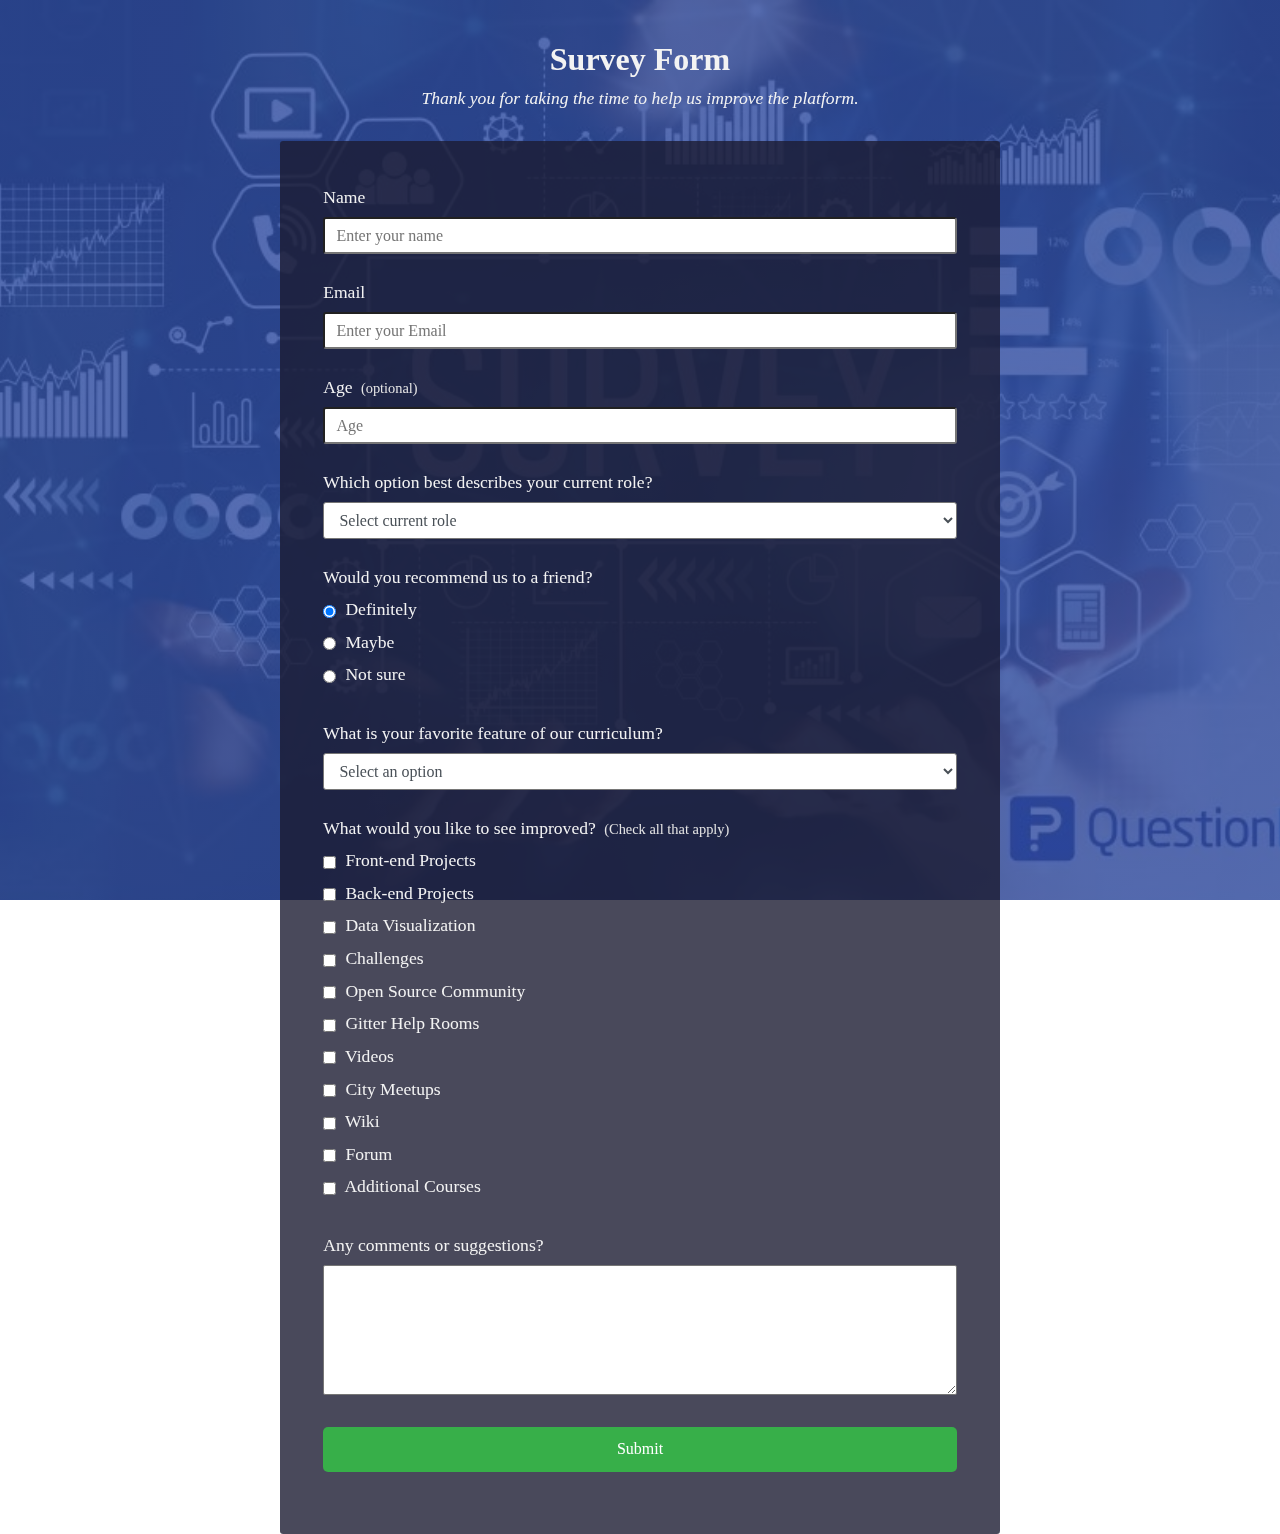
<file: web-design/survey-form/index.html>
<!DOCTYPE html>
<html lang="en">
  <head>
    <meta charset="UTF-8" />
    <meta name="viewport" content="width=device-width, initial-scale=1.0" />
    <title>Survey Form - Certification Project</title>
    <link rel="stylesheet" href="./styles/styles.css" />
  </head>
  <body>
    <div class="container">
      <header class="header">
        <h1 id="title">Survey Form</h1>
        <p id="description">
          Thank you for taking the time to help us improve the platform.
        </p>
      </header>
      <form id="survey-form">
        <div class="form-div">
          <label for="name" id="name-label">Name </label>
          <input
            class="form-control"
            type="text"
            name="name"
            id="name"
            placeholder="Enter your name"
            required
          />
        </div>
        <div class="form-div">
          <label for="email" id="email-label">Email </label>
          <input
            class="form-control"
            type="email"
            name="email"
            id="email"
            placeholder="Enter your Email"
            required
          />
        </div>
        <div class="form-div">
          <label for="number" id="number-label">Age 
            <span class="clue">(optional) </span>
          </label>
          <input
            class="form-control"
            type="number"
            name="age"
            id="number"
            min="18"
            max="120"
            placeholder="Age"
          />
        </div>
        <div class="form-div">
          <p>Which option best describes your current role?</p>
          <select 
            class="form-control"
            name="role"
            id="dropdown"
            required
          >
            <option value="">Select current role</option>
            <option value="student">Student</option>
            <option value="job">Full Time Job</option>
            <option value="learner">Full Time Learner</option>
            <option value="notSay">Prefer not to say</option>
            <option value="other">Other</option>
          </select>
        </div>
        <div class="form-div">
          <p>Would you recommend us to a friend?</p>
          <label>
            <input
              class="radio-button"
              type="radio"
              name="recommend"
              value="definitely"
              checked
            /> Definitely
          </label>
          <label>
            <input
              class="radio-button"
              type="radio"
              name="recommend"
              value="maybe"
            /> Maybe
          </label>        
          <label>
            <input
              class="radio-button"
              type="radio"
              name="recommend"
              value="notSure"
            /> Not sure
          </label>
        </div>
        <div class="form-div">
          <p>What is your favorite feature of our curriculum?</p>
          <select 
            class="form-control"
            name="favorite-feature"
            id="favorite-feature"
            required
          >
            <option value="">Select an option</option>
            <option value="challenges">Challenges</option>
            <option value="projects">Projects</option>
            <option value="community">Community</option>
            <option value="openSource">Open Source</option>
          </select>
        </div>
        <div class="form-div">
          <p>
            What would you like to see improved?
            <span class="clue">(Check all that apply)</span>
          </p>
          <label>
            <input
              class="checkbox-button"
              type="checkbox"
              name="improve"
              value="frontendProjects"
            /> Front-end Projects
          </label>
          <label>
            <input
              class="checkbox-button"
              type="checkbox"
              name="improve"
              value="backendProjects"
            /> Back-end Projects
          </label>
          <label>
            <input
              class="checkbox-button"
              type="checkbox"
              name="improve"
              value="dataVisualization"
            /> Data Visualization
          </label>
          <label>
            <input
              class="checkbox-button"
              type="checkbox"
              name="improve"
              value="challenges"
            /> Challenges
          </label>
          <label>
            <input
              class="checkbox-button"
              type="checkbox"
              name="improve"
              value="openSourceCommunity"
            /> Open Source Community
          </label>
          <label>
            <input
              class="checkbox-button"
              type="checkbox"
              name="improve"
              value="gitterHelpRooms"
            /> Gitter Help Rooms
          </label>
          <label>
            <input
              class="checkbox-button"
              type="checkbox"
              name="improve"
              value="videos"
            /> Videos 
          </label>
          <label>
            <input
              class="checkbox-button"
              type="checkbox"
              name="improve"
              value="cityMeetups"
            /> City Meetups
          </label>
          <label>
            <input
              class="checkbox-button"
              type="checkbox"
              name="improve"
              value="wiki"
            /> Wiki
          </label>
          <label>
            <input
              class="checkbox-button"
              type="checkbox"
              name="improve"
              value="forum"
            /> Forum
          </label>
          <label>
            <input
              class="checkbox-button"
              type="checkbox"
              name="improve"
              value="additionalCourses"
            /> Additional Courses
          </label>
        </div>
        <div class="form-div">
          <p>Any comments or suggestions?</p>
          <textarea
            name="comment"
            id="comments"
            rows="5"
            cols="10"
            placeholder="Enter your comment here...">
          </textarea>
        </div>
        <div class="form-div">
          <button class="submit-button" type="submit" id="submit">
            Submit
          </button>
        </div>
      </form>
    </div>
  </body>
</html>
</file>
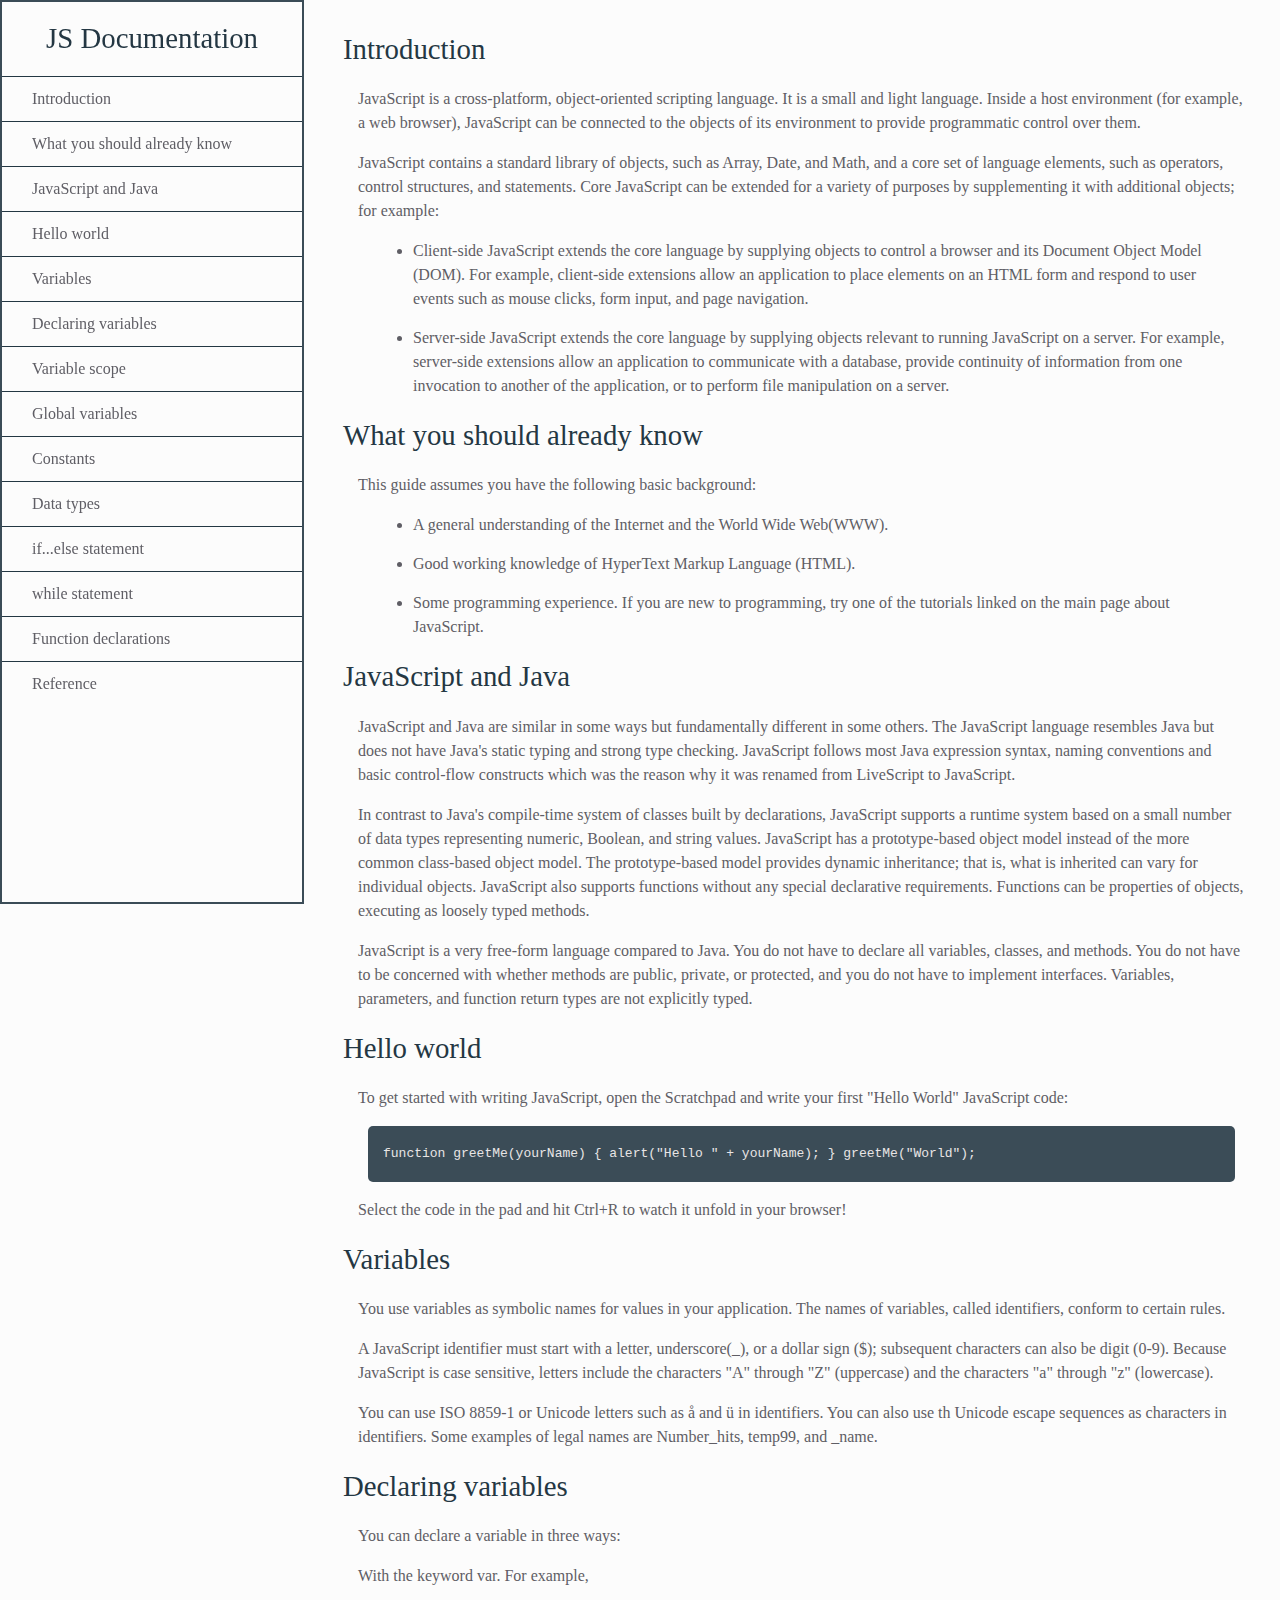
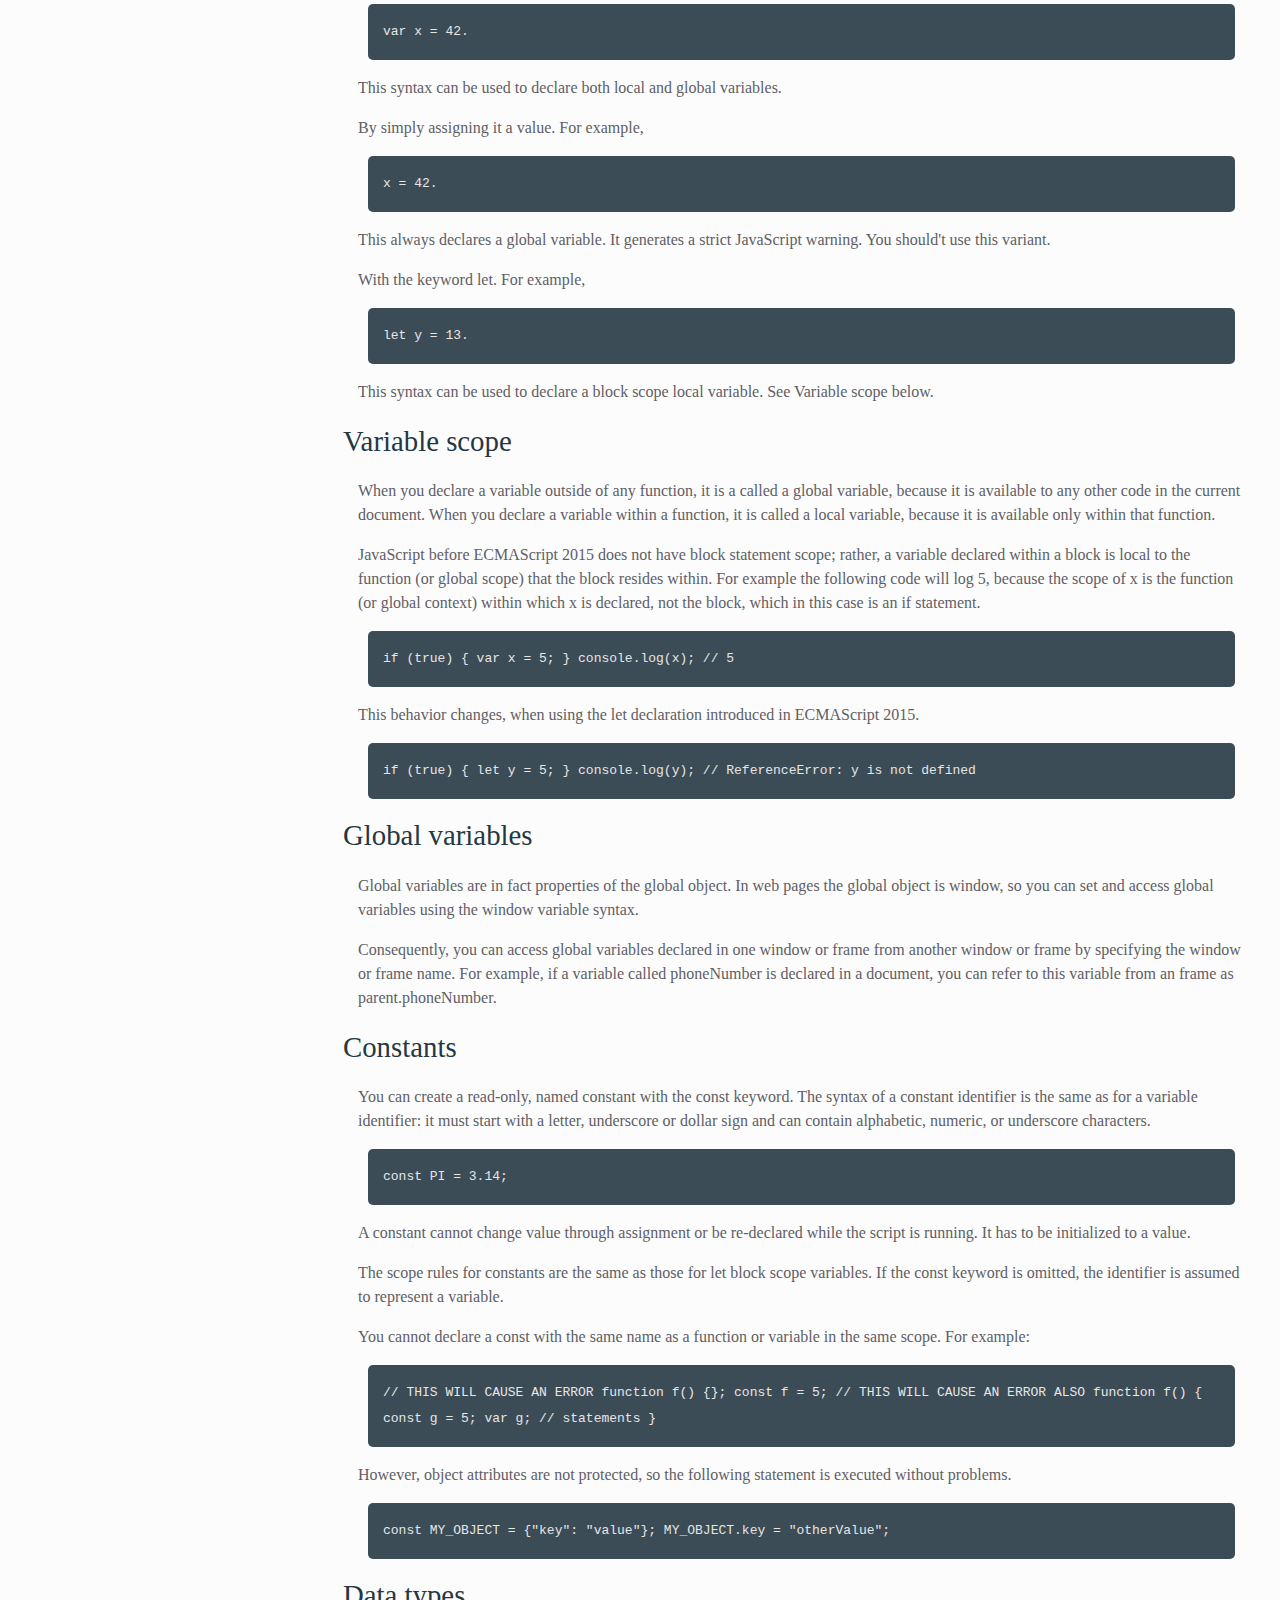
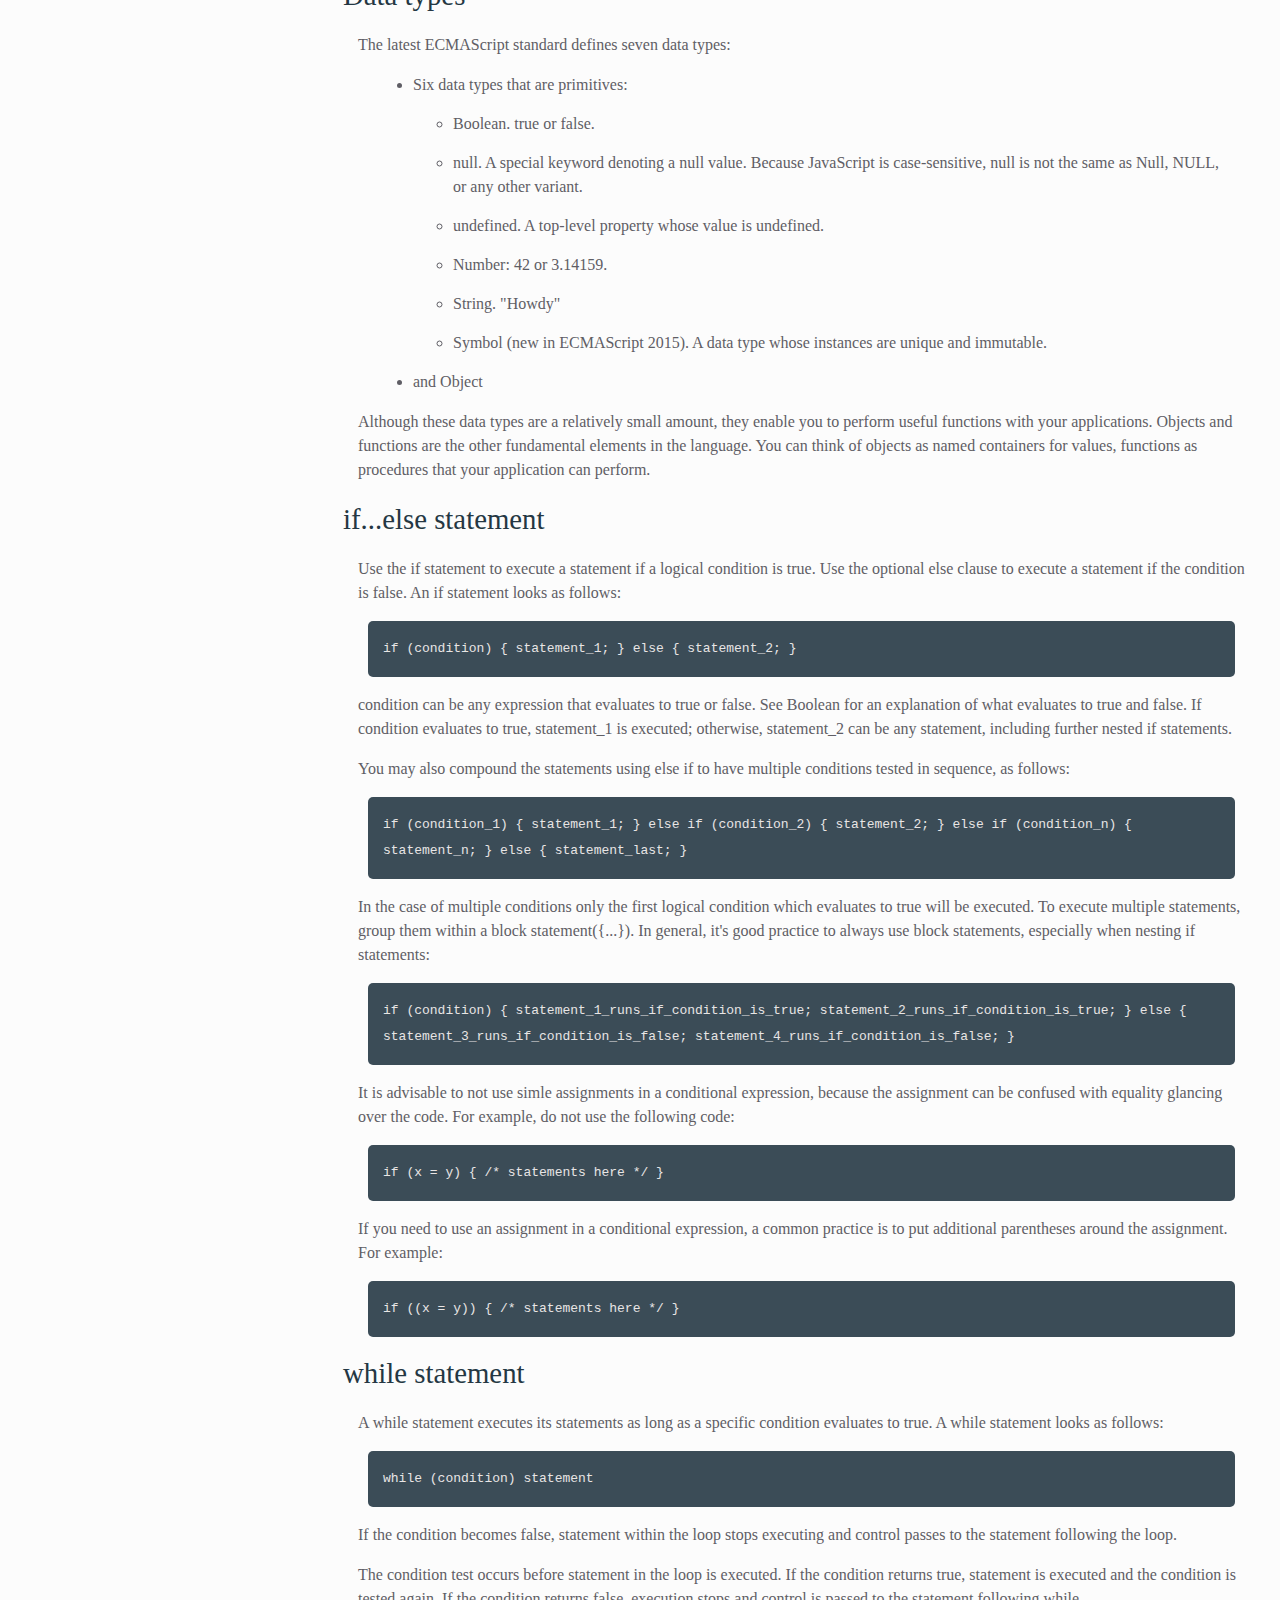
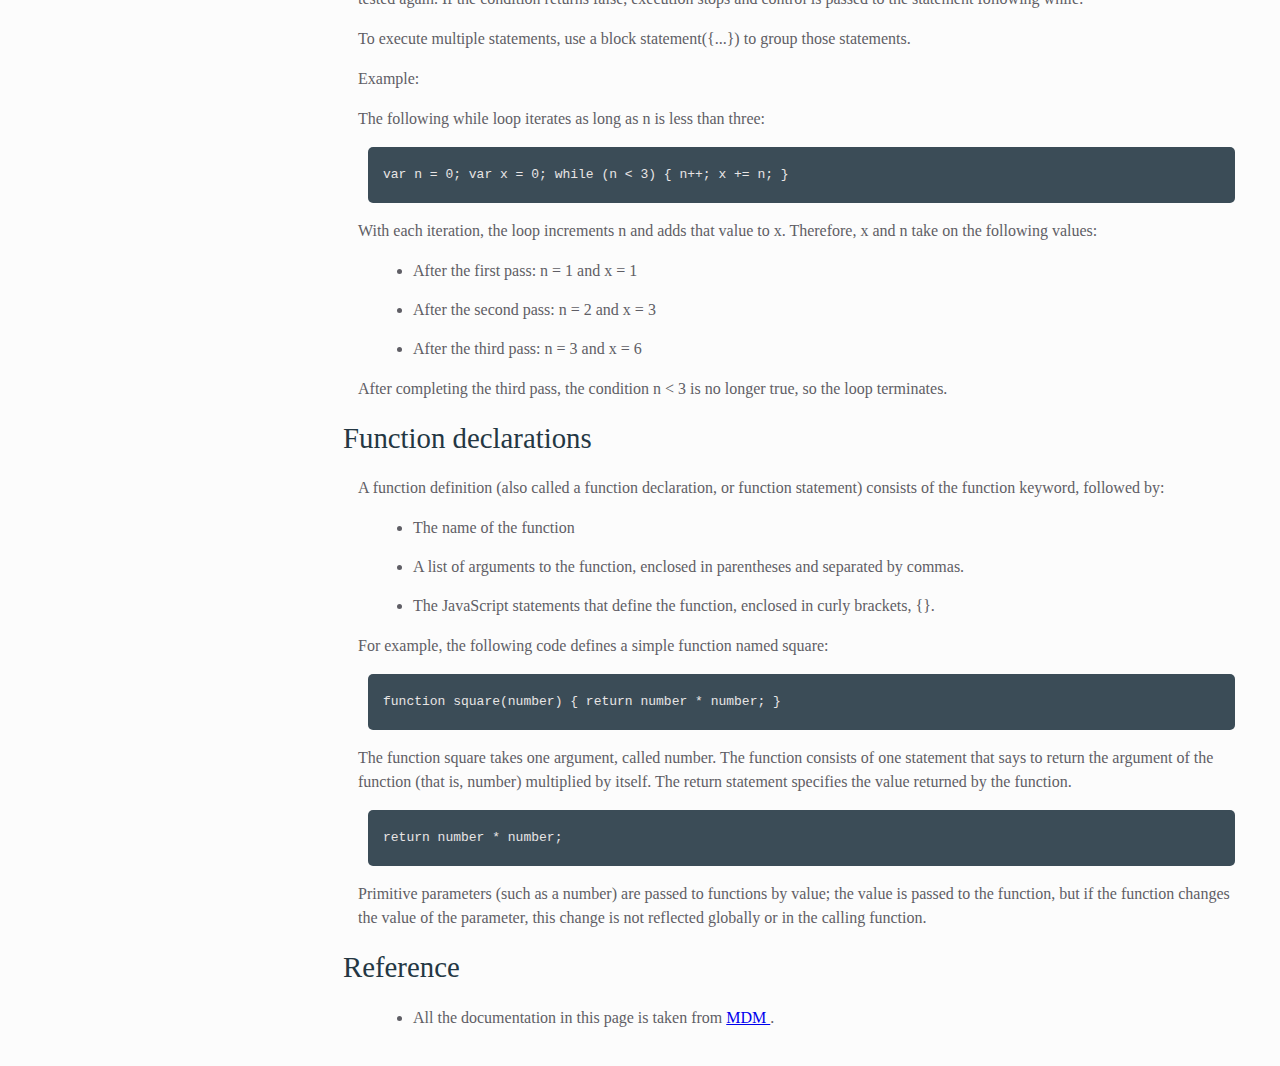
<file: web-design/technical-documentation-page/index.html>
<!DOCTYPE html>
<html lang="en">
  <head>
    <meta charset="UTF-8">
    <meta name="viewport" content="width=device-width, initial-scale=1.0">
    <title>Technical Documentation Page - Certification Project</title>
    <link rel="stylesheet" href="./styles/styles.css">
  </head>
  <body>
    <nav id="navbar">
      <header>JS Documentation</header>
      <ul>
        <li><a class="nav-link" href="#Introduction">Introduction</a></li>
        <li>
          <a class="nav-link" href="#What_you_should_already_know">
            What you should already know
          </a>
        </li>
        <li>          
          <a class="nav-link" href="#JavaScript_and_Java">
            JavaScript and Java
          </a>
        </li>
        <li>
          <a class="nav-link" href="#Hello_world">Hello world</a>  
        </li>
        <li>
          <a class="nav-link" href="#Variables">Variables</a>
        </li>
        <li>
          <a class="nav-link" href="#Declaring_variables">
            Declaring variables
          </a>
        </li>
        <li>
          <a class="nav-link" href="#Variable_scope">
            Variable scope
          </a>
        </li>
        <li>          
          <a class="nav-link" href="#Global_variables">
            Global variables
          </a>
        </li>
        <li><a class="nav-link" href="#Constants">Constants</a></li>
        <li>
          <a class="nav-link" href="#Data_types">Data types</a>
        </li>
        <li>
          <a class="nav-link" href="#if...else_statement">
            if...else statement
          </a>
        </li>
        <li>
          <a class="nav-link" href="#while_statement">while statement</a>
        </li>
        <li>
          <a class="nav-link" href="#Function_declarations">
            Function declarations
          </a>
        </li>
        <li>
          <a class="nav-link" href="#Reference">Reference</a>
        </li>
      </ul>
    </nav>
    <main id="main-doc">
      <section class="main-section" id="Introduction">
        <header>Introduction</header>
        <article>
          <p>
            JavaScript is a cross-platform, object-oriented scripting language.
            It is a small and light language. Inside a host environment (for 
            example, a web browser), JavaScript can be connected to the objects 
            of its environment to provide programmatic control over them.
          </p>
          <p>
            JavaScript contains a standard library of objects, such as Array, 
            Date, and Math, and a core set of language elements, such as
            operators, control structures, and statements. Core JavaScript
            can be extended for a variety of purposes by supplementing it
            with additional objects; for example:
          </p>
          <ul>
            <li>
              Client-side JavaScript extends the core language by supplying
              objects to control a browser and its Document Object Model (DOM).
              For example, client-side extensions allow an application to place
              elements on an HTML form and respond to user events such as mouse
              clicks, form input, and page navigation.
            </li>
            <li>
              Server-side JavaScript extends the core language by supplying objects
              relevant to running JavaScript on a server. For example, server-side
              extensions allow an application to communicate with a database,
              provide continuity of information from one invocation to another of
              the application, or to perform file manipulation on a server.
            </li>
          </ul>
        </article>        
      </section>
      <section class="main-section" id="What_you_should_already_know">
        <header>What you should already know</header>
        <article>
          <p>
            This guide assumes you have the following basic background:
          </p>
          <ul>
            <li>
              A general understanding of the Internet and the World Wide Web(WWW).
            </li>
            <li>
              Good working knowledge of HyperText Markup Language (HTML).
            </li>
            <li>
              Some programming experience. If you are new to programming, try 
              one of the tutorials linked on the main page about JavaScript.
            </li>
          </ul>
        </article>
      </section>
      <section class="main-section" id="JavaScript_and_Java">
        <header>JavaScript and Java</header>
        <article>
          <p>JavaScript and Java are similar in some ways but fundamentally
            different in some others. The JavaScript language resembles Java but
            does not have Java's static typing and strong type checking.
            JavaScript follows most Java expression syntax, naming conventions
            and basic control-flow constructs which was the reason why it was
            renamed from LiveScript to JavaScript.
          </p>
          <p>
            In contrast to Java's compile-time system of classes built by 
            declarations, JavaScript supports a runtime system based on a small
            number of data types representing numeric, Boolean, and string 
            values. JavaScript has a prototype-based object model instead of 
            the more common class-based object model. The prototype-based model
            provides dynamic inheritance; that is, what is inherited can vary
            for individual objects. JavaScript also supports functions without
            any special declarative requirements. Functions can be properties
            of objects, executing as loosely typed methods.
          </p>
          <p>
            JavaScript is a very free-form language compared to Java. You do not
            have to declare all variables, classes, and methods. You do not have
            to be concerned with whether methods are public, private, or protected,
            and you do not have to implement interfaces. Variables, parameters,
            and function return types are not explicitly typed.
          </p>
        </article>
      </section>
      <section class="main-section" id="Hello_world">
        <header>Hello world</header>
        <article>
          <p>
            To get started with writing JavaScript, open the Scratchpad and write
            your first "Hello World" JavaScript code: 
          </p>
            <code>
              function greetMe(yourName) { alert("Hello " + yourName); }
              greetMe("World");
            </code>
          <p>
            Select the code in the pad and hit Ctrl+R to watch it unfold in your
            browser!
          </p>
        </article>
      </section>
      <section class="main-section" id="Variables">
        <header>Variables</header>
        <article>
          <p>
            You use variables as symbolic names for values in your application.
            The names of variables, called identifiers, conform to certain rules.
          </p>
          <p>
            A JavaScript identifier must start with a letter, underscore(_),
            or a dollar sign ($); subsequent characters can also be digit (0-9). 
            Because JavaScript is case sensitive, letters include the characters
            "A" through "Z" (uppercase) and the characters "a" through "z" 
            (lowercase).
          </p>
          <p>
            You can use ISO 8859-1 or Unicode letters such as å and ü in identifiers.
            You can also use th Unicode escape sequences as characters in identifiers.
            Some examples of legal names are Number_hits, temp99, and _name.
          </p>
        </article>        
      </section>
      <section class="main-section" id="Declaring_variables">
        <header>Declaring variables</header>
        <article>
          <p>
            You can declare a variable in three ways:
          </p>
          <p>
            With the keyword var. For example,
          </p>
          <code>
            var x = 42.
          </code>
          <p>
            This syntax can be used to declare both local and global variables.
          </p>
          <p>
            By simply assigning it a value. For example,
          </p>
          <code>
            x = 42.
          </code>
          <p>
            This always declares a global variable. It generates a strict 
            JavaScript warning. You should't use this variant.
          </p>
          <p>
            With the keyword let. For example,
          </p>
          <code>
            let y = 13.
          </code>
          <p>
            This syntax can be used to declare a block scope local variable. 
            See Variable scope below.
          </p>
        </article>        
      </section>
      <section class="main-section" id="Variable_scope">
        <header>Variable scope</header>
        <article>
          <p>
            When you declare a variable outside of any function, it is a called
            a global variable, because it is available to any other code in the
            current document. When you declare a variable within a function, it
            is called a local variable, because it is available only within that
            function.
          </p>
          <p>
            JavaScript before ECMAScript 2015 does not have block statement scope;
            rather, a variable declared within a block is local to the function 
            (or global scope) that the block resides within. For example the 
            following code will log 5, because the scope of x is the function 
            (or global context) within which x is declared, not the block, which
            in this case is an if statement.
          </p>
          <code>
            if (true) { var x = 5; } 
            console.log(x); // 5
          </code>
          <p>
            This behavior changes, when using the let declaration introduced in 
            ECMAScript 2015.
          </p>
          <code>
            if (true) { let y = 5; } 
            console.log(y); 
            // ReferenceError: y is not defined      
          </code>
        </article>        
      </section>
      <section class="main-section" id="Global_variables">
        <header>Global variables</header>
        <article>
          <p>
            Global variables are in fact properties of the global object. In web
            pages the global object is window, so you can set and access global 
            variables using the window variable syntax.
          </p>
          <p>
            Consequently, you can access global variables declared in one window 
            or frame from another window or frame by specifying the window or
            frame name. For example, if a variable called phoneNumber is declared
            in a document, you can refer to this variable from an frame as 
            parent.phoneNumber.
          </p>
        </article>
      </section>
      <section class="main-section" id="Constants">
        <header>Constants</header>
        <article>
          <p>
            You can create a read-only, named constant with the const keyword. 
            The syntax of a constant identifier is the same as for a variable 
            identifier: it must start with a letter, underscore or dollar sign
            and can contain alphabetic, numeric, or underscore characters.
          </p>
          <code>
            const PI = 3.14;
          </code>
          <p>
            A constant cannot change value through assignment or be re-declared
            while the script is running. It has to be initialized to a value. 
          </p>
          <p>
            The scope rules for constants are the same as those for let block
            scope variables. If the const keyword is omitted, the identifier is
            assumed to represent a variable.
          </p>
          <p>
            You cannot declare a const with the same name as a function or variable
            in the same scope. For example:
          </p>
          <code>
            // THIS WILL CAUSE AN ERROR function f() {}; const f = 5; 
            // THIS WILL CAUSE AN ERROR ALSO function f() { const g = 5; var g;
            // statements }
          </code>
          <p>
            However, object attributes are not protected, so the following statement
            is executed without problems.
          </p>
          <code>
            const MY_OBJECT = {"key": "value"};
            MY_OBJECT.key = "otherValue";
          </code>
        </article>
      </section>
      <section class="main-section" id="Data_types">
        <header>Data types</header>
        <article>
          <p>
            The latest ECMAScript standard defines seven data types:
          </p>
          <ul>
            <li>Six data types that are primitives:</li>
            <ul>
              <li>
                Boolean. true or false.
              </li>
              <li>
                null. A special keyword denoting a null value. Because JavaScript
                is case-sensitive, null is not the same as Null, NULL, or any
                other variant.
              </li>
              <li>
                undefined. A top-level property whose value is undefined.
              </li>
              <li>
                Number: 42 or 3.14159.
              </li>
              <li>
                String. "Howdy"
              </li>
              <li>
                Symbol (new in ECMAScript 2015). A data type whose instances are 
                unique and immutable.
              </li>
            </ul>
            <li>and Object</li>
          </ul>
          <p>
            Although these data types are a relatively small amount, they enable 
            you to perform useful functions with your applications. Objects and
            functions are the other fundamental elements in the language. You can 
            think of objects as named containers for values, functions as procedures 
            that your application can perform.
          </p>
        </article>        
      </section>
      <section class="main-section" id="if...else_statement">
        <header>if...else statement</header>
        <article>
          <p>
            Use the if statement to execute a statement if a logical condition 
            is true. Use the optional else clause to execute a statement if the
            condition is false. An if statement looks as follows:
          </p>
          <code>
            if (condition) { statement_1; } 
            else { statement_2; }
          </code>
          <p>
            condition can be any expression that evaluates to true or false. 
            See Boolean for an explanation of what evaluates to true and false.
            If condition evaluates to true, statement_1 is executed; otherwise, 
            statement_2 can be any statement, including further nested if statements.
          </p>
          <p>
            You may also compound the statements using else if to have multiple 
            conditions tested in sequence, as follows:
          </p>
          <code>
            if (condition_1) { statement_1; } 
            else if (condition_2) { statement_2; } 
            else if (condition_n) { statement_n; } 
            else { statement_last; }
          </code>
          <p>
            In the case of multiple conditions only the first logical condition
            which evaluates to true will be executed. To execute multiple 
            statements, group them within a block statement({...}). In general, 
            it's good practice to always use block statements, especially when 
            nesting if statements:
          </p>
          <code>
            if (condition) { statement_1_runs_if_condition_is_true;
            statement_2_runs_if_condition_is_true; } 
            else { statement_3_runs_if_condition_is_false;
            statement_4_runs_if_condition_is_false; }
          </code>
          </pre>
          <p>
            It is advisable to not use simle assignments in a conditional 
            expression, because the assignment can be confused with equality
            glancing over the code. For example, do not use the following 
            code:
          </p>
          <code>
            if (x = y) { /* statements here */ }
          </code>
          <p>
            If you need to use an assignment in a conditional expression, a 
            common practice is to put additional parentheses around the 
            assignment. For example:
          </p>
          <code>
            if ((x = y)) { /* statements here */ }
          </code>
        </article>        
      </section>
      <section class="main-section" id="while_statement">
        <header>while statement</header>
        <article>
          <p>
            A while statement executes its statements as long as a specific 
            condition evaluates to true. A while statement looks as follows: 
          </p>
          <code>
            while (condition) statement
          </code>
          <p>
            If the condition becomes false, statement within the loop stops 
            executing and control passes to the statement following the loop.
          </p>
          <p>
            The condition test occurs before statement in the loop is executed. 
            If the condition returns true, statement is executed and the condition
            is tested again. If the condition returns false, execution stops and 
            control is passed to the statement following while.
          </p>
          <p>
            To execute multiple statements, use a block statement({...}) to group 
            those statements.
          </p>
          <p>Example:</p>
          <p>
            The following while loop iterates as long as n is less than three:
          </p>
          <code>
            var n = 0; 
            var x = 0; 
            while (n < 3) { n++; x += n; }
          </code>
          <p>
            With each iteration, the loop increments n and adds that value to x. 
            Therefore, x and n take on the following values:
          </p>
          <ul>
            <li>After the first pass: n = 1 and x = 1</li>
            <li>After the second pass: n = 2 and x = 3</li>
            <li>After the third pass: n = 3 and x = 6</li>
          </ul>
          <p>
            After completing the third pass, the condition n < 3 is no longer true, 
            so the loop terminates.
          </p>
        </article>        
      </section>
      <section class="main-section" id="Function_declarations">
        <header>Function declarations</header>
        <article>
          <p>
            A function definition (also called a function declaration, or 
            function statement) consists of the function keyword, followed by:
          </p>
          <ul>
            <li>The name of the function</li>
            <li>A list of arguments to the function, enclosed in parentheses and 
              separated by commas.
            </li>
            <li>The JavaScript statements that define the function, enclosed in
              curly brackets, {}.
            </li>
          </ul>
          <p>
            For example, the following code defines a simple function named square: 
          </p>
          <code>
            function square(number) { return number * number; }
          </code>
          </p>
          <p>
            The function square takes one argument, called number. The function 
            consists of one statement that says to return the argument of the 
            function (that is, number) multiplied by itself. The return statement
            specifies the value returned by the function.
          </p>
          <code>
             return number * number;
          </code>
          <p>
            Primitive parameters (such as a number) are passed to functions by 
            value; the value is passed to the function, but if the function 
            changes the value of the parameter, this change is not reflected 
            globally or in the calling function.
          </p>
        </article>        
      </section>
      <section class="main-section" id="Reference">
        <header>Reference</header>
        <article>
          <ul>
            <li>All the documentation in this page is taken from
              <a
                href="https://developer.mozilla.org/en-US/docs/Web/JavaScript/Guide" 
                target="_blank"
              > MDM
              </a>.
            </li>
          </ul>
        </article>        
      </section>
    </main>
  </body>
</html>
</file>
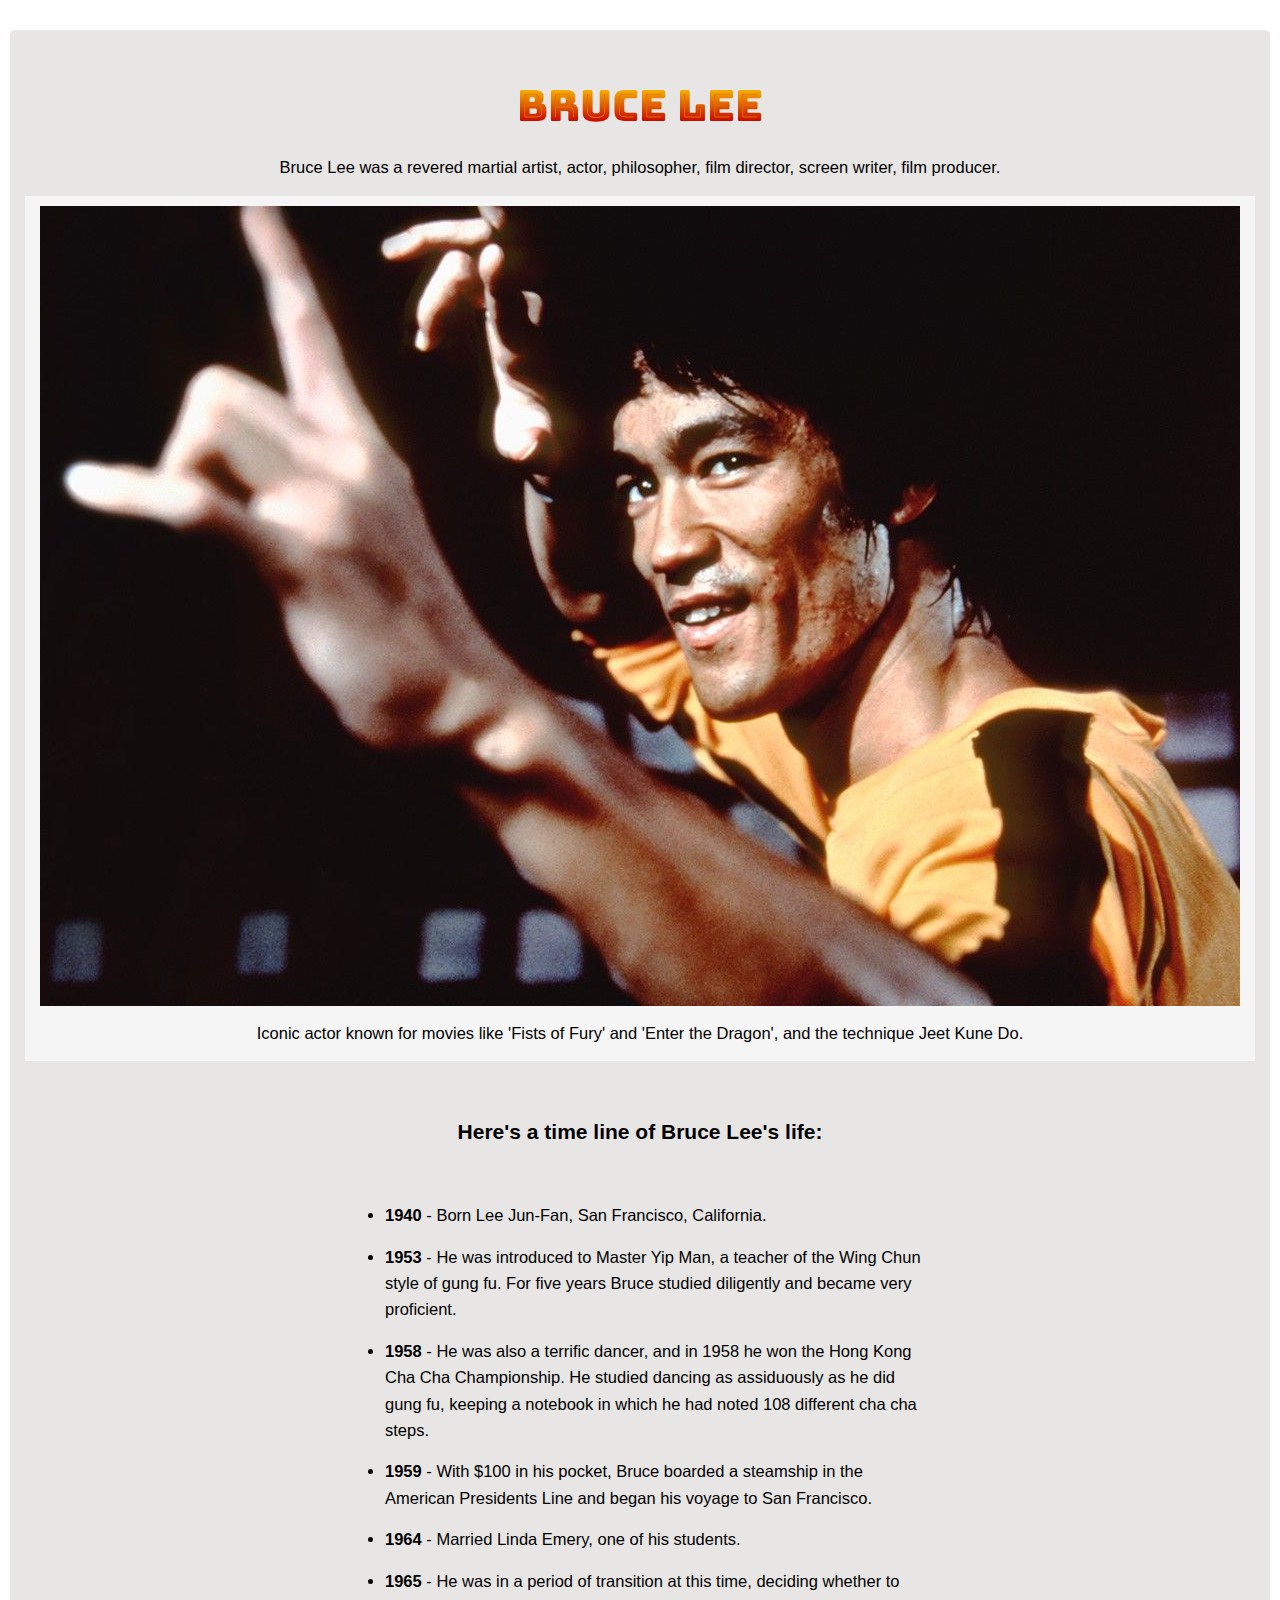
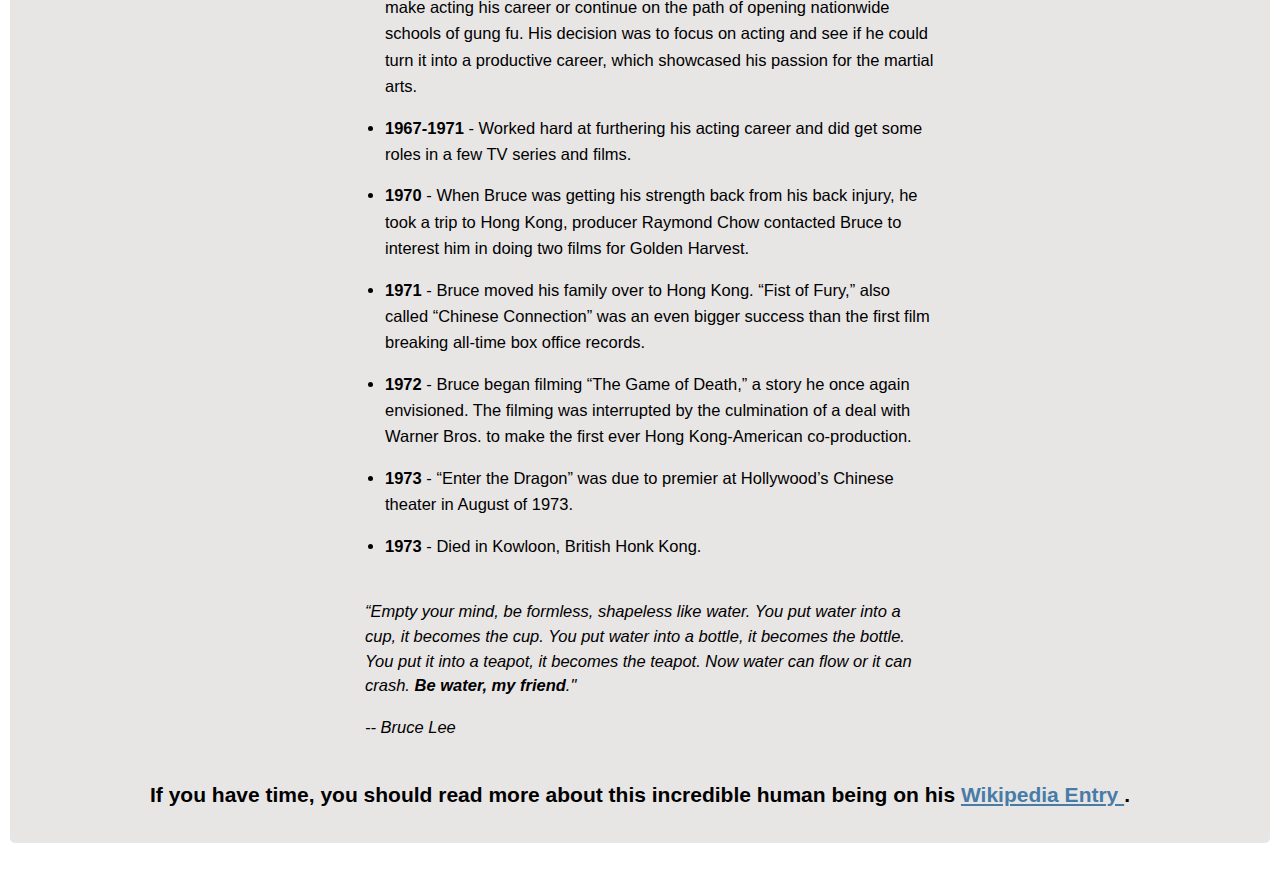
<file: web-design/tribute-page/index.html>
<!DOCTYPE html>
<html lang="en">
<head>
  <meta charset="UTF-8">
  <meta name="viewport" content="width=device-width, initial-scale=1.0">
  <title>Tribute Page - Certification Project</title>
  <link rel="stylesheet" href="./styles/styles.css">
</head>
<body>
  <main id="main">
    <h1 id="title">Bruce Lee</h1>
    <p>
      Bruce Lee was a revered martial artist, actor, philosopher, 
      film director, screen writer, film producer.
    </p>
    <figure id="img-div">
      <img
        id="image"
        src="./images/brucelee.jpg"
        alt="Bruce Lee"
      >
      <figcaption id="img-caption">
        Iconic actor known for movies like 'Fists of Fury' and 
        'Enter the Dragon', and the technique Jeet Kune Do.
      </figcaption>
    </figure>
    <section id="tribute-info">
      <h2 id="headline">
        Here's a time line of Bruce Lee's life:
      </h2>
      <ul>
        <li>
          <strong>1940</strong> - Born Lee Jun-Fan, San Francisco, 
          California.
        </li>
        <li>
          <strong>1953</strong> - He was introduced to Master 
          Yip Man, a teacher of the Wing Chun style of gung fu.
          For five years Bruce studied diligently and became 
          very proficient.
        </li>
        <li>
          <strong>1958</strong> - He was also a terrific dancer,
          and in 1958 he won the Hong Kong Cha Cha Championship.
          He studied dancing as assiduously as he did gung fu, 
          keeping a notebook in which he had noted 108 different
          cha cha steps.
        </li>
        <li>
          <strong>1959</strong> - With $100 in his pocket, 
          Bruce boarded a steamship in the American Presidents
          Line and began his voyage to San Francisco.
        </li>
        <li>
          <strong>1964</strong> - Married Linda Emery,
          one of his students.
        </li>
        <li>
          <strong>1965</strong> - He was in a period of
          transition at this time, deciding whether to 
          make acting his career or continue on the path
          of opening nationwide schools of gung fu. His 
          decision was to focus on acting and see if he 
          could turn it into a productive career, which 
          showcased his passion for the martial arts.
        </li>
        <li>
          <strong>1967-1971</strong> - Worked hard at 
          furthering his acting career and did get some
          roles in a few TV series and films.
        </li>
        <li>
          <strong>1970</strong> - When Bruce was getting 
          his strength back from his back injury, he took
          a trip to Hong Kong, producer Raymond Chow 
          contacted Bruce to interest him in doing two 
          films for Golden Harvest.
        </li>
        <li>
          <strong>1971</strong> - Bruce moved his family 
          over to Hong Kong. “Fist of Fury,” also called 
          “Chinese Connection” was an even bigger success 
          than the first film breaking all-time box office
          records.
        </li>
        <li>
          <strong>1972</strong> - Bruce began filming “The 
          Game of Death,” a story he once again envisioned. 
          The filming was interrupted by the culmination of
          a deal with Warner Bros. to make the first ever 
          Hong Kong-American co-production.
        </li>
        <li>
          <strong>1973</strong> - “Enter the Dragon” was due 
          to premier at Hollywood’s Chinese theater in August
          of 1973.
        </li>
        <li>
          <strong>1973</strong> - Died in Kowloon, British 
          Honk Kong.
        </li>
      </ul>
      <blockquote cite="https://brucelee.com/bruce-lee">
        <p>
          “Empty your mind, be formless, shapeless like water. 
          You put water into a cup, it becomes the cup. 
          You put water into a bottle, it becomes the bottle. 
          You put it into a teapot, it becomes the teapot.
          Now water can flow or it can crash.
          <strong>Be water, my friend</strong>."
        </p>
        <cite>-- Bruce Lee</cite>
      </blockquote>
      <h2>
        If you have time, you should read more about this 
        incredible human being on his 
        <a
          id="tribute-link"
          href="https://en.wikipedia.org/wiki/Bruce_Lee"
          target="_blank"
        >Wikipedia Entry
        </a>.
      </h2>
    </section>
  </main>
</body>
</html>
</file>
<file: web-design/survey-form/styles/styles.css>
*,
*::before,
*::after {
  box-sizing: border-box;
}

body {
  font-family: Tahoma;
  font-size: 1rem;
  font-weight: 400;
  line-height: 1.4;
  color: #f3f3f3;
  margin: 0;
}

body::before {
  width: 100%;
  height: 100%;
  background-color: #1b2232;
  background-image: linear-gradient(
    115deg,
    rgba(47, 73, 160, 0.8),
    rgba(47, 73, 160, 0.8)
    ),
    url(../images/survey.jpg);
  background-size: cover;
  background-repeat: no-repeat;
  background-position: center;
  content: "";
  position: fixed;
  top: 0;
  left: 0;
  z-index: -1;
}

.container {
  width: 100%;
  margin: 40px auto 0 auto;
}

@media (min-width: 576px) {
  .container {
    max-width: 540px;
  }
}

@media (min-width: 768px) {
  .container {
    max-width: 720px;
  }
} 

/* -- HEADER -- */
h1 {
  line-height: 1.2;
}

p {
  font-size: 1.1rem;
}

h1,
p {
  margin-top: 0;
  margin-bottom: 0.5rem;
}

.header {
  text-align: center;
  padding: 0 0.6rem;
  margin-bottom: 1.9rem;
}

.clue {
  margin-left: 0.25rem;
  font-size: 0.9rem;
  color: #e4e4e4;
}

#description {
  font-style: italic;
}

/* -- FORM -- */
form {
  background: rgba(27, 27, 50, 0.8);
  padding: 2.5rem 0.6rem;
  border-radius: 0.2rem;
}

@media (min-width: 480px) {
  form {
    padding: 2.5rem;
  }
}

.form-div {
  padding: 0.2rem;
  margin: 0 auto 1.2rem auto;
}

.form-control {
  display: block;
  width: 100%;
  height: 2.3rem;
  background-color: #ffffff;
  color: #495057;
  border-radius: 3px;
  padding: 0.3rem 0.7rem;
}

label {
  display: block;
  font-size: 1.1rem;
  margin-bottom: 0.5rem;
}

input,
select,
textarea, 
button {
  font-family: inherit;
  font-size: inherit;
  line-height: inherit;
  margin: 0;
}

textarea {
  width: 100%;
  border-radius: 2px;
  padding: 0.5rem;
}

.radio-button,
.checkbox-button {
  display: inline-block;
  vertical-align: middle;
  margin-right: 0.3rem;
}

.submit-button {
  display: block;
  width: 100%;
  background-color: #37af49;
  color: #ffffff;
  border: none;
  border-radius: 5px;
  padding: 0.7rem;
  cursor: pointer;
}
</file>
<file: web-design/technical-documentation-page/styles/styles.css>
body {
  background-color: #fcfcfc;
  color: #5f5e65;
  font-family: Tahoma;
  line-height: 1.5;
  min-width: 290px;
}

header {
  color: #243743;
  font-size: 1.8em;
  text-align: center;
  margin: 15px;
}

section article {
  margin: 15px;
}

section li {
  margin: 15px;
}

code {
  display: block;
  position: relative;
  background-color: #3b4c57;
  color: #e8e5e5;
  line-height: 2;
  text-align: left;
  border-radius: 5px;
  padding: 15px;
  margin: 10px;
  
}

#navbar {
  position: fixed;
  top: 0;
  left: 0;
  width: 300px;
  min-width: 290px;
  height: 100%;
  border: 2px solid #3b4c57;
}

#navbar ul {
  height: 90%;
  padding: 0;
  overflow-y: auto;
  overflow-x: hidden;
}

#navbar li {
  position: relative;
  width: 100%;
  list-style: none;
  border-top: 1px solid #243743;
}

#navbar a {
  display: block;
  color: #5f5e65;
  text-decoration: none;
  padding: 10px 30px; 
  cursor: pointer;
}

#navbar a:hover {
  background-color: #3b4c57;
  color: #e8e5e5;
}

#main-doc {
  position: absolute;
  padding: 20px;
  margin-bottom: 100px;  
  margin-left: 315px;
}

#main-doc header {
  text-align: left;
  margin: 0;
}

/* For mobile phones */
@media only screen and (max-width: 768px) {
  #navbar {
    position: absolute;
    top: 0;
    width: 100%;
    max-height: 280px;
    padding: 0;
    margin: 0;
    z-index: 1;
  }

  #navbar ul {
    height: 205px;
    border: 1px solid;
  }

  #main-doc {
    position: relative;
    margin-top: 275px;
    margin-left: 0;
  }
}

@media only screen and (max-width: 400px) {
  #main-doc {
    margin-left: -10px;
  }

  code {
    width: 100%;
    min-width: 230px;
    padding: 15px;
    padding-left: 10px;
    padding-right: 45px;
    margin-left: -20px;
  }
}
</file>
<file: web-design/tribute-page/styles/styles.css>
@import url('https://fonts.googleapis.com/css2?family=Aref+Ruqaa+Ink:wght@400;700&family=Bungee+Spice&display=swap');

html {
  font-size: 10px;
}

body {
  font-family: 'Segoe UI', Tahoma, Geneva, Verdana, sans-serif;
  font-size: 1.65rem;
  line-height: 1.5;
  text-align: center;
  margin: 0;
}

h1 {
  font-family: 'Bungee Spice', 'Segoe UI', Tahoma, Geneva, Verdana, sans-serif;
  font-size: 4.3rem;
  margin-bottom: 0;
}

@media (max-width: 460px) {
  h1 {
    font-size: 3.5rem;
    line-height: 1.2;
  }
}

h2 {
  font-size: 2.1rem;
}

#headline {
  text-align: center;
  margin: 55px 0;
}

#main {
  background-color: #e8e5e5;
  border-radius: 5px;
  padding: 15px;
  margin: 30px 10px;
}

@media (max-width: 460px) {
  #main {
    margin: 0;
  }
}

img {
  display: block;
  max-width: 100%;
  height: auto;
  margin: 0 auto;
}

#img-div {
  background-color: whitesmoke;
  padding: 10px;
  margin: 0;
}

#img-caption {
  margin: 15px 0 5px 0;
}

@media (max-width: 460px) {
  #img-caption {
    font-size: 1.4rem;
  }
}

ul {
  max-width: 550px;
  line-height: 1.6;
  text-align: left;
  margin: 0 auto 40px auto;
}

li {
  margin: 15px 0;
}

blockquote {
  max-width: 550px;
  font-style: italic;
  text-align: left;
  margin: 0 auto 40px auto;
}

a {
  color: #477ca7;
}

a:visited {
  color: #72637f;
}
</file>
